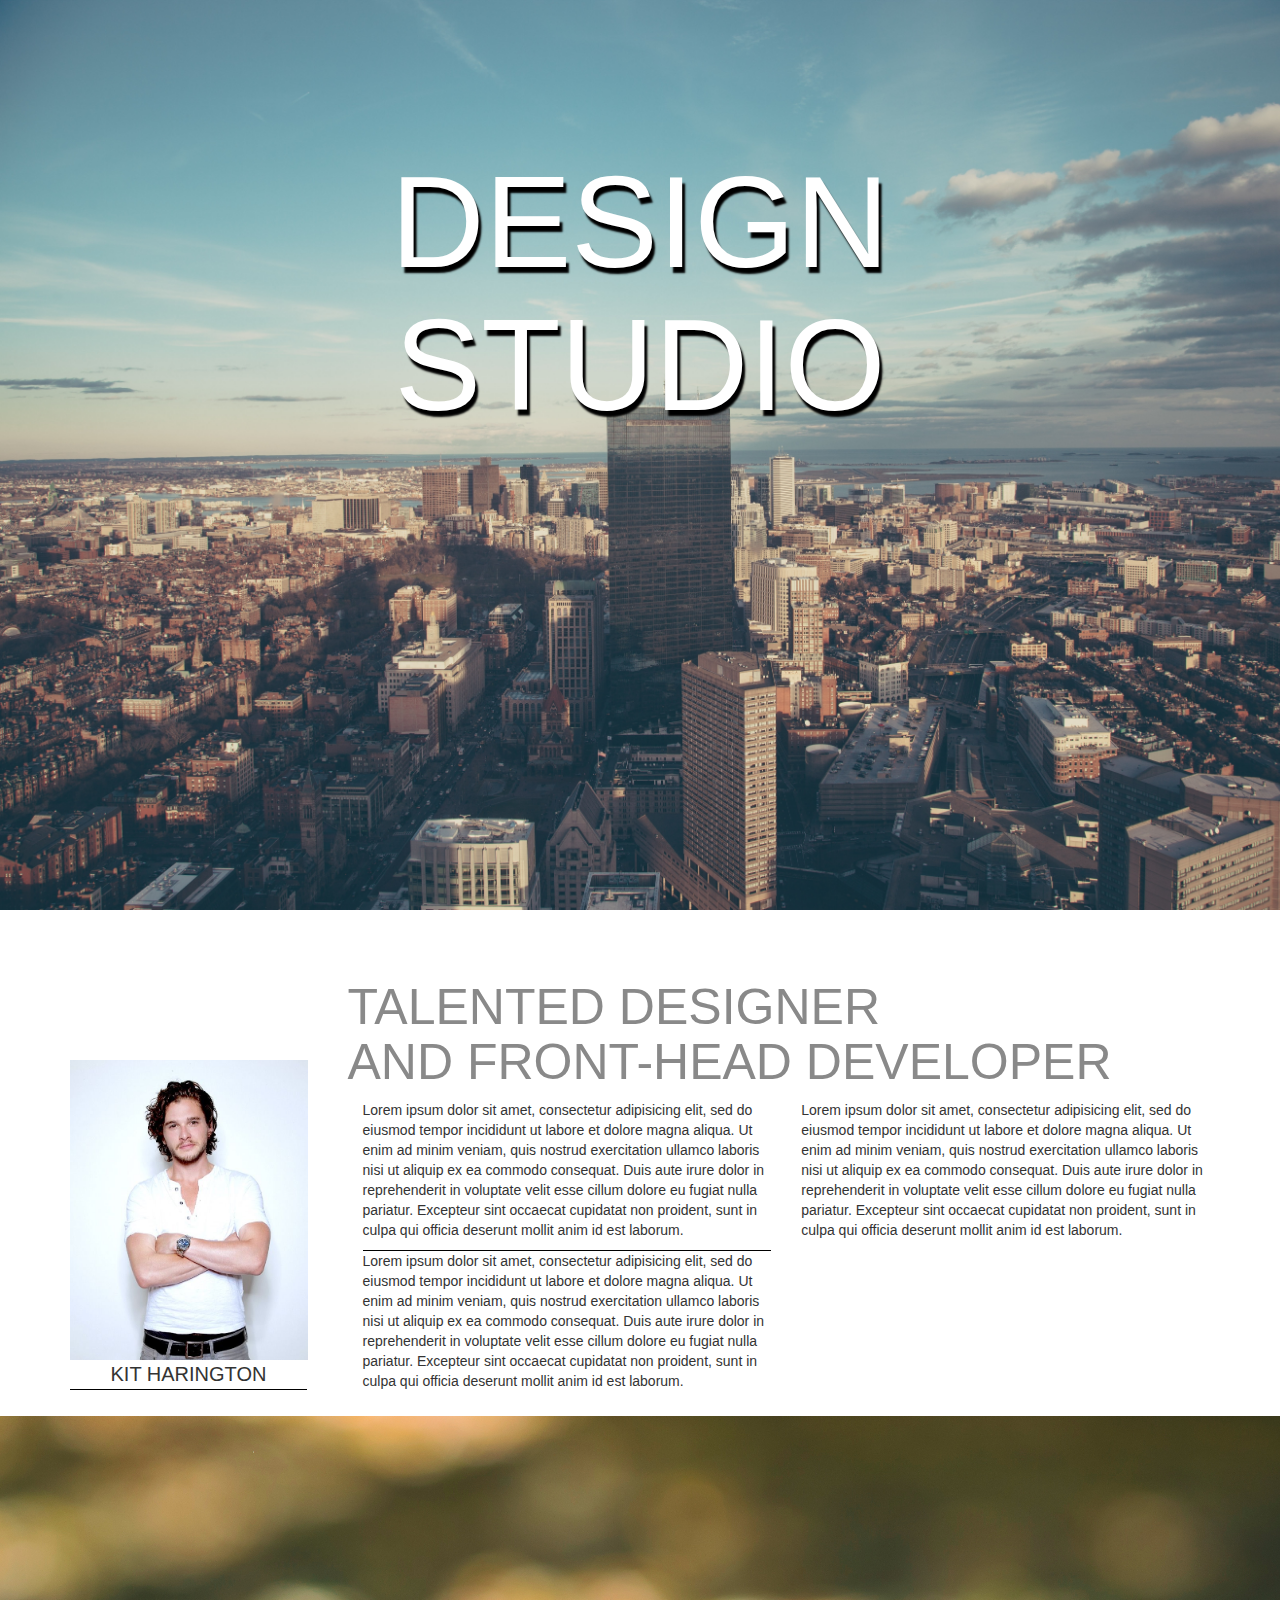
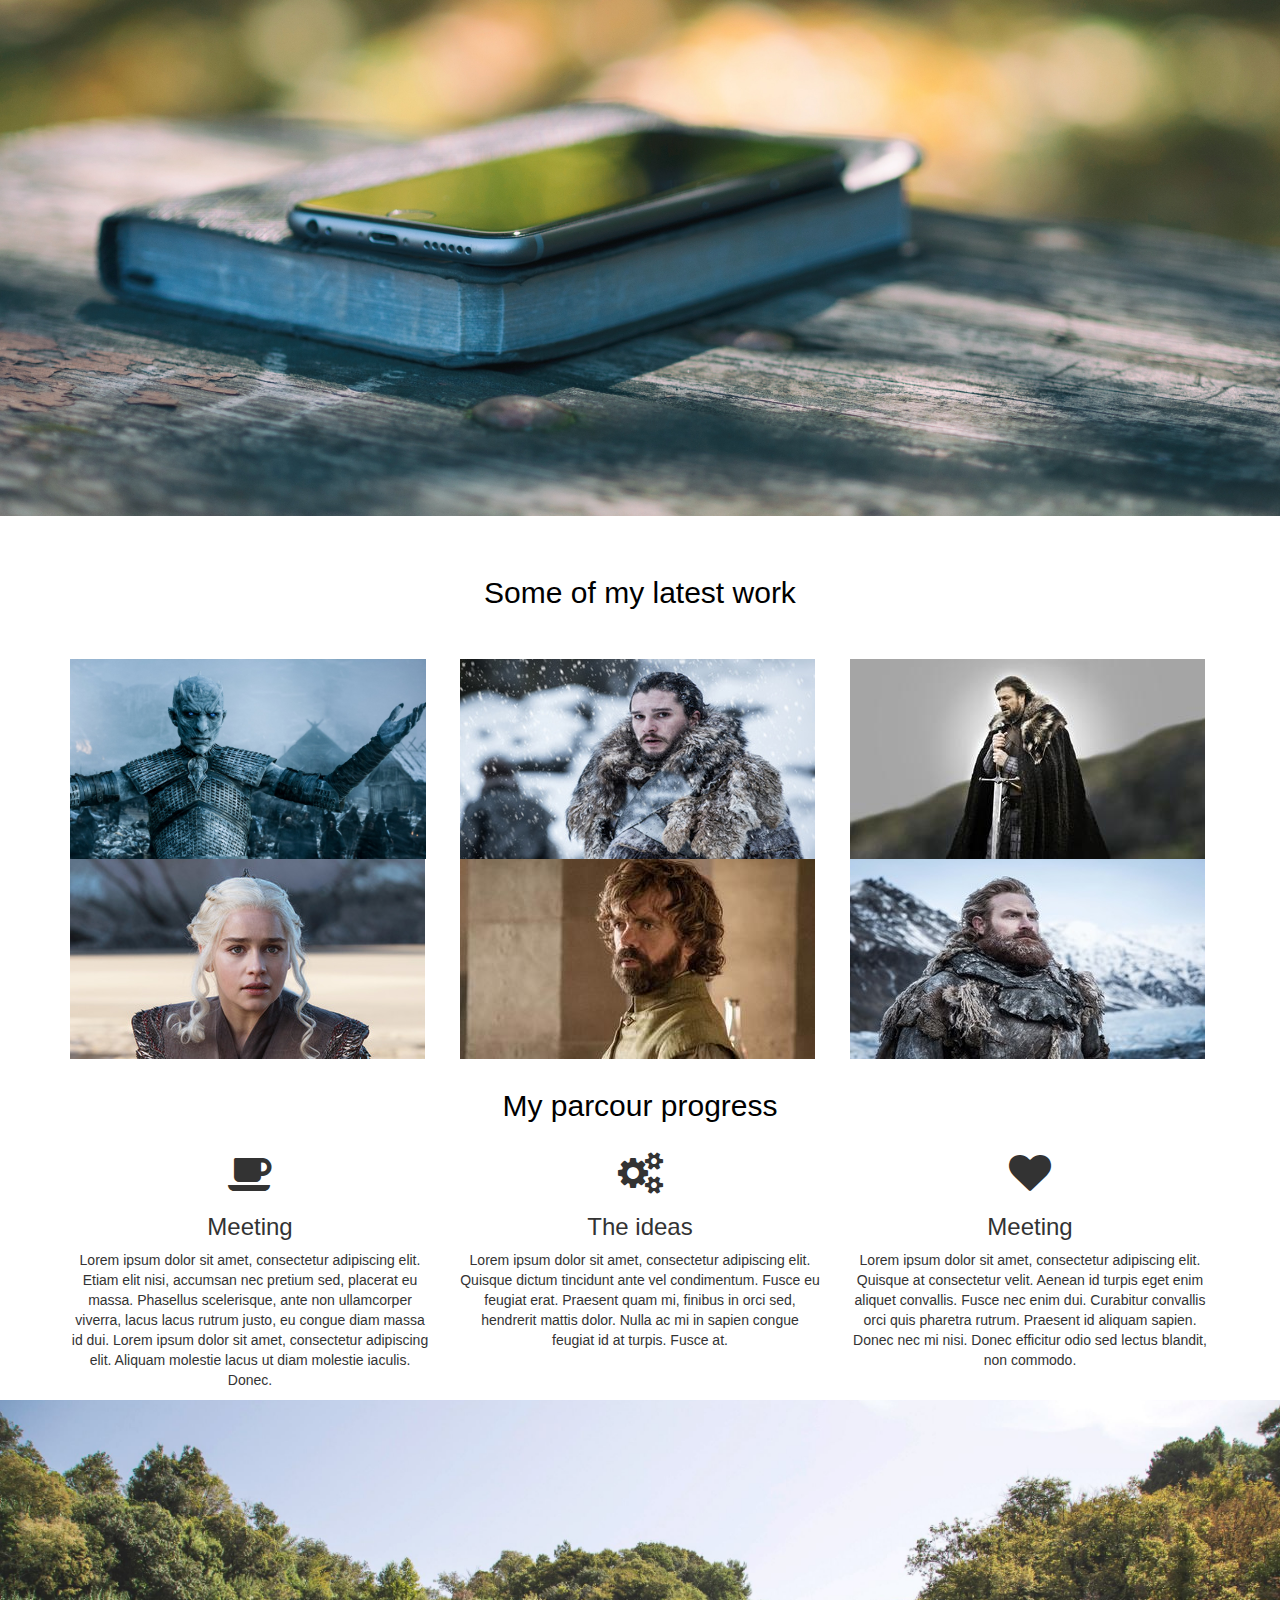
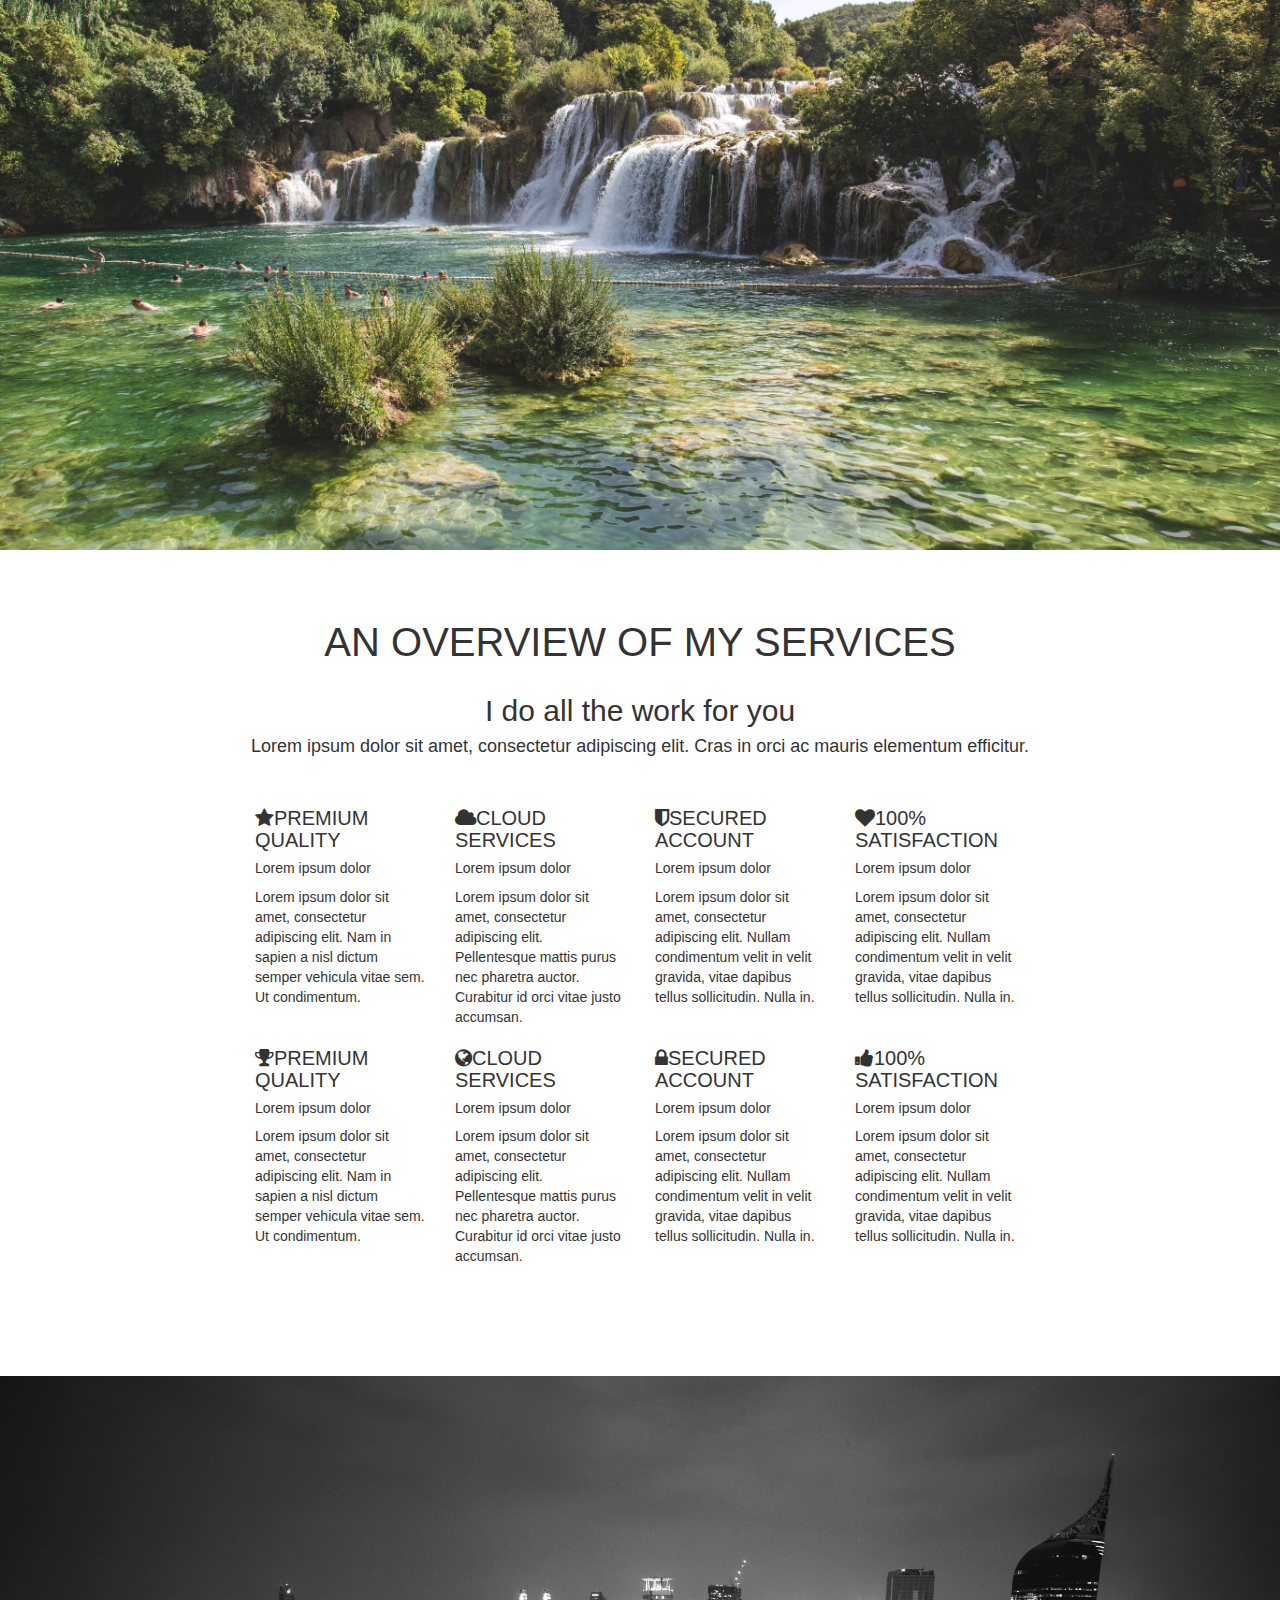
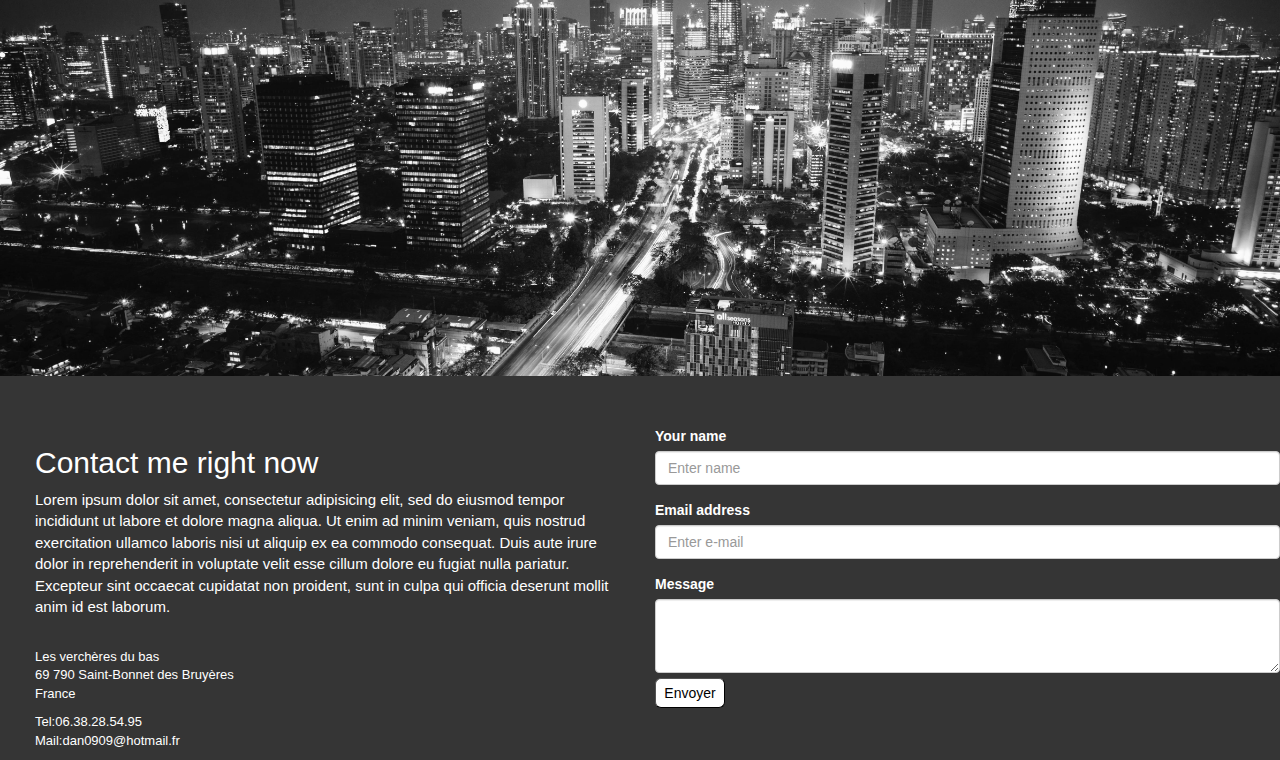
<file: index.html>
<!doctype html>
<html lang="fr">

<head>
  <meta charset="utf-8">
  <meta name="viewport" content="width=device-width, initial-scale=1, shrink-to-fit=no">

  <!-- Bootstrap CSS -->
  <script src="https://code.jquery.com/jquery-3.2.1.js" integrity="sha256-DZAnKJ/6XZ9si04Hgrsxu/8s717jcIzLy3oi35EouyE=" crossorigin="anonymous"></script>
  <link rel="stylesheet" href="https://maxcdn.bootstrapcdn.com/font-awesome/4.7.0/css/font-awesome.min.css" >
  <link rel="stylesheet" href="https://maxcdn.bootstrapcdn.com/bootstrap/3.3.7/css/bootstrap.min.css" >
  <link rel="stylesheet" media="all" href="css/style.css">
  <script src="https://maxcdn.bootstrapcdn.com/bootstrap/3.3.7/js/bootstrap.min.js" integrity="sha384-Tc5IQib027qvyjSMfHjOMaLkfuWVxZxUPnCJA7l2mCWNIpG9mGCD8wGNIcPD7Txa" crossorigin="anonymous"></script>

  <title>Projet 1</title>
</head>

<body>

  <!-- BANDEAU IMAGE 1 -->

  <div class="city">
    <div class="pos-f-t">
    </div>
    <h1 class="titleheader">Design <br> Studio</h1>
  </div>

  <!-- PORTAIT DE JON SNOW -->

  <div class="container">
    <div class="justforspace">
      <div class="row">

        <div class="col-lg-3">
          <figure class="leftpart">
            <img src="img/kh.jpg" height="300px" alt="Kitharington">
            <figcaption class="legende">Kit Harington</figcaption>
          </figure>
        </div>

        <div class="col-lg-9">
          <div class="row">
            <h2> Talented Designer <br> and Front-Head Developer </h2>
            <div class="col-lg-6">
              <p>Lorem ipsum dolor sit amet, consectetur adipisicing elit, sed do eiusmod tempor incididunt ut labore et dolore magna aliqua. Ut enim ad minim veniam, quis nostrud exercitation ullamco laboris nisi ut aliquip ex ea commodo consequat. Duis aute irure dolor in reprehenderit in voluptate velit esse cillum dolore eu fugiat nulla pariatur. Excepteur sint occaecat cupidatat non proident, sunt in culpa qui officia deserunt mollit anim id est laborum.</p>
              <p class="trait">Lorem ipsum dolor sit amet, consectetur adipisicing elit, sed do eiusmod tempor incididunt ut labore et dolore magna aliqua. Ut enim ad minim veniam, quis nostrud exercitation ullamco laboris nisi ut aliquip ex ea commodo consequat. Duis aute irure dolor in reprehenderit in voluptate velit esse cillum dolore eu fugiat nulla pariatur. Excepteur sint occaecat cupidatat non proident, sunt in culpa qui officia deserunt mollit anim id est laborum.</p>
            </div>

            <div class="col-lg-6">
              <p>Lorem ipsum dolor sit amet, consectetur adipisicing elit, sed do eiusmod tempor incididunt ut labore et dolore magna aliqua. Ut enim ad minim veniam, quis nostrud exercitation ullamco laboris nisi ut aliquip ex ea commodo consequat. Duis aute irure dolor in reprehenderit in voluptate velit esse cillum dolore eu fugiat nulla pariatur. Excepteur sint occaecat cupidatat non proident, sunt in culpa qui officia deserunt mollit anim id est laborum.</p>
            </div>
          </div>
        </div>

      </div>
    </div>
  </div>

  <!-- BANDEAU IMAGE 2 -->

  <div class="phone">

  </div>

  <!-- SOME OF MY LATEST WORK -->

  <div class="container centre">
    <div class="row">
      <div class="col-lg-12">
        <h2 class="some">Some of my latest work</h2>
      </div>
    </div>

  </div>

  <div class="container">
    <div class="row">
      <div class="col-lg-4 col-md-6">
        <figure class="photo1"><img src="img/nightking.jpg" alt="Nightking" height="200px"></figure>
      </div>

      <div class="col-lg-4 col-md-6">
        <figure class="photo1"><img src="img/jonsnow.jpg" alt="Jonsnow" height="200px"></figure>
      </div>

      <div class="col-lg-4 col-md-6">
        <figure class="photo1"><img src="img/nedstark.jpg" alt="Nedstark" height="200px"></figure>
      </div>

      <div class="col-lg-4 col-md-6">
        <figure class="photo1"><img src="img/queen.jpg" alt="Queen" height="200px"></figure>
      </div>

      <div class="col-lg-4 col-md-6">
        <figure class="photo1"><img src="img/tyrion.jpg" alt="Tyrion" height="200px"></figure>
      </div>

      <div class="col-lg-4 col-md-6">
        <figure class="photo1"><img src="img/Tordmund.jpg" alt="Nedstark" height="200px"></figure>
      </div>

    </div>
  </div>

  <!-- MY PARCOURS PROGRESS-->

  <div class="parcours">
    <h2>My parcour progress</h2>
  </div>

  <div class="container">
    <div class="row">
      <div class="col-lg-4">
        <div class="bandeaua">
          <i class="fa fa-coffee fa-3x middle" aria-hidden="true" ></i>
          <h3>Meeting</h3>
          <p>Lorem ipsum dolor sit amet, consectetur adipiscing elit. Etiam elit nisi, accumsan nec pretium sed, placerat eu massa. Phasellus scelerisque, ante non ullamcorper viverra, lacus lacus rutrum justo, eu congue diam massa id dui. Lorem ipsum dolor sit amet, consectetur adipiscing elit. Aliquam molestie lacus ut diam molestie iaculis. Donec.</p>
        </div>
      </div>
      <div class="col-lg-4">
        <div class="bandeaua">
          <i class="fa fa-cogs fa-3x middle" aria-hidden="true" ></i>
          <h3>The ideas</h3>
          <p>Lorem ipsum dolor sit amet, consectetur adipiscing elit. Quisque dictum tincidunt ante vel condimentum. Fusce eu feugiat erat. Praesent quam mi, finibus in orci sed, hendrerit mattis dolor. Nulla ac mi in sapien congue feugiat id at turpis. Fusce at.</p>
        </div>
      </div>
      <div class="col-lg-4">
        <div class="bandeaua">
          <i class="fa fa-heart fa-3x middle" aria-hidden="true" ></i>
          <h3>Meeting</h3>
          <p>Lorem ipsum dolor sit amet, consectetur adipiscing elit. Quisque at consectetur velit. Aenean id turpis eget enim aliquet convallis. Fusce nec enim dui. Curabitur convallis orci quis pharetra rutrum. Praesent id aliquam sapien. Donec nec mi nisi. Donec efficitur odio sed lectus blandit, non commodo.</p>
        </div>
      </div>
    </div>
  </div>

  <!-- BANDEAU IMAGE 3 -->

  <div class="back3">
  </div>

  <!-- MES SERVICES -->

  <div class="services">
    <h2>An overview of my services</h2>
    <h3>I do all the work for you</h3>
    <h4>Lorem ipsum dolor sit amet, consectetur adipiscing elit. Cras in orci ac mauris elementum efficitur.</h4>
  </div>


  <div class="container titlea">
    <div class="row test">

      <!-- PREMIERE LIGNE DE BLOC-->
      <div class="col-lg-3 col-md-6  card1" style="width: 20rem;">
        <div class="card-body">
          <h4 class="card-title"><i class="fa fa-star" aria-hidden="true"></i>Premium quality</h4>
          <h5>Lorem ipsum dolor</h5>
          <p class="card-text">Lorem ipsum dolor sit amet, consectetur adipiscing elit. Nam in sapien a nisl dictum semper vehicula vitae sem. Ut condimentum.</p>
        </div>
      </div>

      <div class="col-lg-3 col-md-6  card1" style="width: 20rem;">
        <div class="card-body">
          <h4 class="card-title"><i class="fa fa-cloud" aria-hidden="true"></i>Cloud Services</h4>
          <h5>Lorem ipsum dolor</h5>
          <p class="card-text">Lorem ipsum dolor sit amet, consectetur adipiscing elit. Pellentesque mattis purus nec pharetra auctor. Curabitur id orci vitae justo accumsan.</p>
        </div>
      </div>

      <div class="col-lg-3 col-md-6  card1" style="width: 20rem;">
        <div class="card-body">
          <h4 class="card-title"><i class="fa fa-shield" aria-hidden="true"></i>Secured account</h4>
          <h5>Lorem ipsum dolor</h5>
          <p class="card-text">Lorem ipsum dolor sit amet, consectetur adipiscing elit. Nullam condimentum velit in velit gravida, vitae dapibus tellus sollicitudin. Nulla in.</p>
        </div>
      </div>

      <div class="col-lg-3 col-md-6  card1" style="width: 20rem;">
        <div class="card-body">
          <h4 class="card-title"><i class="fa fa-heart" aria-hidden="true"></i>100% satisfaction</h4>
          <h5>Lorem ipsum dolor</h5>
          <p class="card-text">Lorem ipsum dolor sit amet, consectetur adipiscing elit. Nullam condimentum velit in velit gravida, vitae dapibus tellus sollicitudin. Nulla in.</p>
        </div>
      </div>
    </div>

    <!-- DEUXIEME LIGNE DE BLOC-->

    <div class="row test">
      <div class="col-lg-3 col-md-6  card1" style="width: 20rem;">
        <div class="card-body">
          <h4 class="card-title"><i class="fa fa-trophy" aria-hidden="true"></i>Premium quality</h4>
          <h5>Lorem ipsum dolor</h5>
          <p class="card-text">Lorem ipsum dolor sit amet, consectetur adipiscing elit. Nam in sapien a nisl dictum semper vehicula vitae sem. Ut condimentum.</p>
        </div>
      </div>

      <div class="col-lg-3 col-md-6  card1" style="width: 20rem;">
        <div class="card-body">
          <h4 class="card-title"><i class="fa fa-globe" aria-hidden="true"></i>Cloud Services</h4>
          <h5>Lorem ipsum dolor</h5>
          <p class="card-text">Lorem ipsum dolor sit amet, consectetur adipiscing elit. Pellentesque mattis purus nec pharetra auctor. Curabitur id orci vitae justo accumsan.</p>
        </div>
      </div>

      <div class="col-lg-3 col-md-6  card1" style="width: 20rem;">
        <div class="card-body">
          <h4 class="card-title"><i class="fa fa-lock" aria-hidden="true"></i>Secured account</h4>
          <h5>Lorem ipsum dolor</h5>
          <p class="card-text">Lorem ipsum dolor sit amet, consectetur adipiscing elit. Nullam condimentum velit in velit gravida, vitae dapibus tellus sollicitudin. Nulla in.</p>
        </div>
      </div>

      <div class="col-lg-3 col-md-6  card1" style="width: 20rem;">
        <div class="card-body">
          <h4 class="card-title"><i class="fa fa-thumbs-up" aria-hidden="true"></i>100% satisfaction</h4>
          <h5>Lorem ipsum dolor</h5>
          <p class="card-text">Lorem ipsum dolor sit amet, consectetur adipiscing elit. Nullam condimentum velit in velit gravida, vitae dapibus tellus sollicitudin. Nulla in.</p>
        </div>
      </div>

    </div>
  </div>



  <!-- ESPACE BLANC -->

  <div class="espaceblanc">

  </div>

  <div class="city2">

  </div>

  <!--FOOTER-->

  <div class="container-fuild foot">

    <div class="row">
      <div class="col-lg-6 colonneleft">
        <h2>Contact me right now</h2>
        <p class="lorem">Lorem ipsum dolor sit amet, consectetur adipisicing elit, sed do eiusmod tempor incididunt ut labore et dolore magna aliqua. Ut enim ad minim veniam, quis nostrud exercitation ullamco laboris nisi ut aliquip ex ea commodo consequat. Duis aute irure dolor in reprehenderit in voluptate velit esse cillum dolore eu fugiat nulla pariatur. Excepteur sint occaecat cupidatat non proident, sunt in culpa qui officia deserunt mollit anim id est laborum.</p>
        <br>
        <p class="coo">Les verchères du bas<br> 69 790 Saint-Bonnet des Bruyères<br>France</p>
        <p class="coo">Tel:06.38.28.54.95<br>Mail:dan0909@hotmail.fr</p>

      </div>

      <div class="col-lg-6 spacedown">
        <form>
          <div class="form-group">
            <label for="exampleFormControlInput1">Your name</label>
            <input type="email" class="form-control" id="exampleFormControlInput1" placeholder="Enter name">
          </div>
          <div class="form-group">
            <label for="exampleFormControlInput1">Email address</label>
            <input type="email" class="form-control" id="exampleFormControlInput1" placeholder="Enter e-mail">
          </div>


          <div class="form-group">
            <label for="exampleFormControlTextarea1">Message</label>
            <textarea class="form-control" id="exampleFormControlTextarea1" rows="3"></textarea>
            <button class="bouton">Envoyer</button>
          </div>
        </form>




      </div>
    </div>
  </div>
</body>

</html>
</file>
<file: css/style.css>
/*********************************/
/***************HEADER************/
/*********************************/

body{
  padding: 0;
  margin:0;
}

* {
  font-family: 'Open sans',sans-serif;
}


.city{
height:910px;
background-image:url(../img/city.jpg);
background-size: cover;
padding-top: 1px;
}

.nav-link.disabled {
    color: #000;
}
.titleheader{
  font-size: 130px;
  color:#fff;
  text-transform: uppercase;
  text-align: center;
  margin-top: 150px;
  text-shadow: 3px 6px 2px #000;
}

h1{
  font-family: 'Open Sans',sans-serif;
}

.bg-dark {
    background-color:transparent!important;
}

.navbar-nav {
    display: -ms-flexbox;
    display: flex;
    -ms-flex-direction:row;
    flex-direction:;
    padding-left: 0;
    margin-bottom: 0;
    list-style: none;
}

.city a{
  text-decoration: none;
  color: black;
  font-weight: 500;
  font-size: 14px;
}





/****************************************/
/*************BANDEAU2*******************/
/****************************************/

.ea {
  width: 100%;
  height: 1000px;
  background-image: url(../img/eammawatson.jpeg);
}

.leftpart {
  margin-top: 100px;

}

.justforspace h2{
  font-family: 'Open sans',sans-serif;
  font-size: 50px;
  font-weight: 500;
  color: #898989;
  text-transform: uppercase;
}


.rightpart {
  float: right;
  width: 49%;
  display: block;
  margin:0 auto;
}

.legende{
  width: 237px;
  text-align: center;
  font-family: 'Open sans',sans-serif;
  font-size: 20px;
  font-weight: 500;
  text-transform: uppercase;

  border-bottom: 1px black solid;

}

.trait{
  border-top: 1px black solid;
}

.justforspace{
  margin-top:50px;

}


/*************************************/
/***************BANDEAU3**************/
/*************************************/
.resize{
width: 100%;
height: 700px;
}

.phone{
  margin-top: 15px;
  height: 700px;
  background:url(../img/phone.jpg) no-repeat bottom center;
  background-size: cover;
}

.centre{
  margin-top: 40px;
  margin-bottom: 40px;
}

/************************************/
/************BANDEAUIMAGES***********/
/************************************/
.centre h2{
color: black;
font-size: 30px;
text-align: center;
}

/*************************************/
/****************BANDEAU4*************/
/*************************************/

.parcours {
  width: 100%;
  margin-top: 30px;
  margin-bottom: 30px;
}

.parcours h2{
  color: black;
  font-size: 30px;
  text-align: center;
}


/*************************************/
/**************BANDEAU5***************/
/*************************************/

.bandeaua {
  text-align: center;
}


/*************************************/
/***************BACKGROUND3***********/
/*************************************/


.back3{
  height: 750px;
  width:100%;
  background: url(../img/paysage.jpg) no-repeat center center;
  background-size: cover;
}

/**************************************/
/*********** MES SERVICES *************/
/**************************************/

.services{
  width: 100%;
  margin-top:70px;
  max-height: 600px;
}

.services h2{
  text-align: center;
  font-weight: 300;
  font-size: 40px;
  text-transform: uppercase;
}

.services h3{
  margin-top: 30px;
  text-align: center;
  font-weight: 300;
  font-size: 30px;
}

.services h4{
  margin-top:10px;
  text-align: center;
  font-weight: 300;
  font-size: 18px;
}

/***************************************/
/**************LOGOSSERVICES************/
/***************************************/
.card1{
    position: relative;
    display: -ms-flexbox;
    display: flex;
    -ms-flex-direction: column;
    flex-direction: column;
    min-width: 0;
    word-wrap: break-word;
    background-color: #fff;
    background-clip: border-box;
}

.titlea h4{
  text-transform: uppercase;
  font-weight: 300;
  font-size: 20px;
}

.titlea{
  margin-top: 40px;
}


/***************************************/
/***************BANDEAU4****************/
/***************************************/

.background4{
  background-color:#A9A9A9;
  max-height: 630px;
  width: 100%;
}

.centerimage{
  display: block;
  margin: 0 auto;
}

/****************************************/
/***************ESAPCEBLANC**************/
/****************************************/

.espaceblanc{
width: 100%;
height: 100px;
}


/*****************************************/
/******************CITY2******************/
/*****************************************/

.city2{

  height:600px;
  background-image: url(../img/city2.jpg);
  background-size: cover;

}



/****************************************/
/****************FOOTER******************/
/****************************************/
.foot h2{
  font-weight: 300;
}

.colonneleft{
  padding-left: 50px;
  margin-top: 50px;
}
.foot {
  max-height: 1000px;
  background-color:#353535;
}

.lorem{
  font-size: 15px;
  font-weight: 200;
}

.coo{
font-size: 13px;
font-weight: 200;
}

.bouton{
  margin-top: 5px;
  border-width: 1px;
  border-radius: 6px;
  background-color:white;
  width: 70px;
  height: 30px;
  color: black;
}

.foot{
  color: white;
}

.spacedown{
  margin-top: 50px;
}
.test{
  display: flex;
  justify-content: center;
}
.black{
  color: black;
}
</file>
